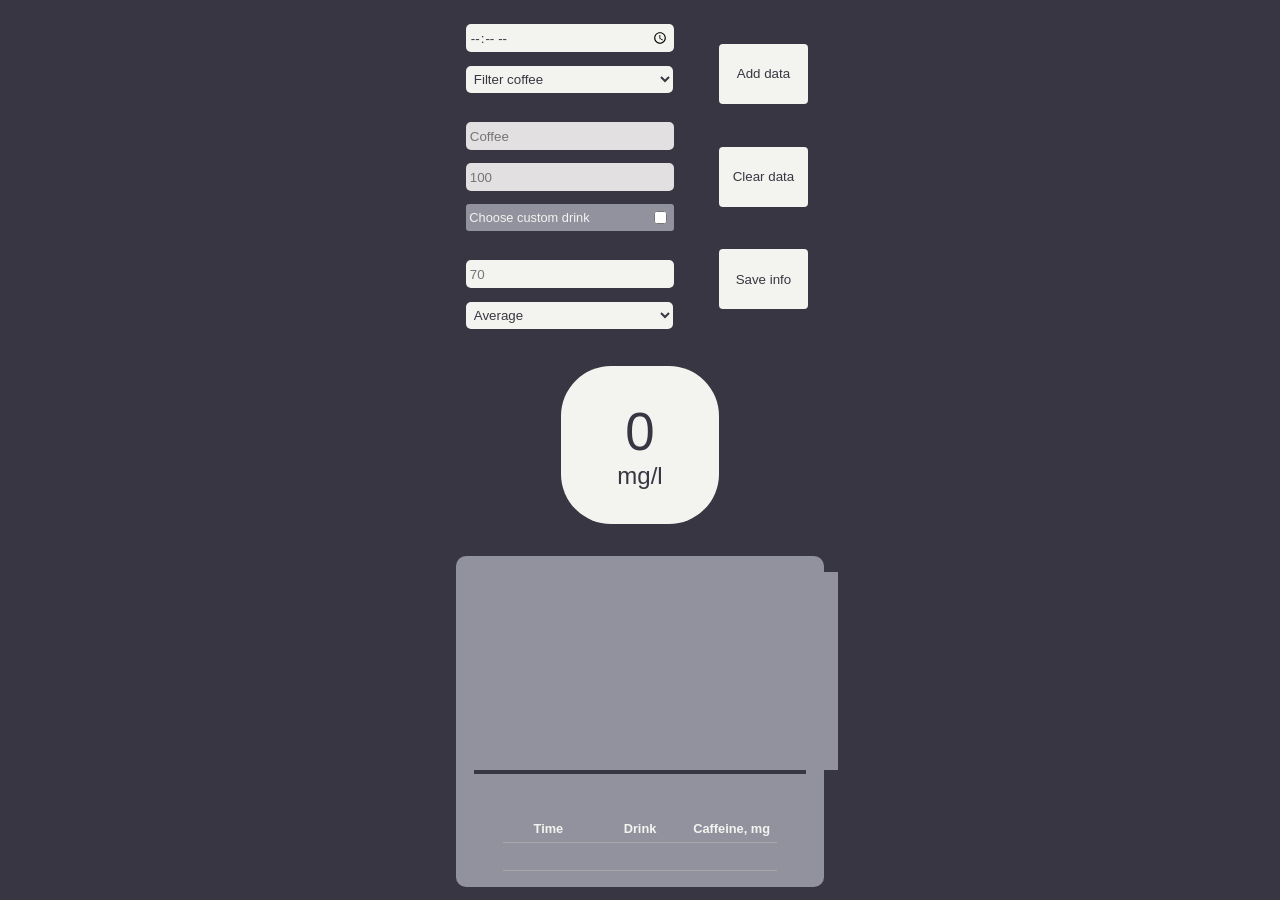
<file: main.html>
<!DOCTYPE html>
<html lang="en">
  <head>
    <meta charset="UTF-8"/>
    <meta 
      name="viewport"
      content="width=device-width, initial-scale=1.0"/>
  <title>CaffConcentration</title>
  <!-- CSS -->
  <link rel="stylesheet" href="css/style.css">
  </head>
  <body>
    <!-- MAIN BODY -->
    <div id="inputContainer"></div>
    <div id="dataContainer"></div>
    <!-- JS -->
    <script src="js/script.js " type="module"></script>
  </body>
</html>
</file>
<file: css/style.css>
/* #f3f4ef #aaa9a9 #8a6e6e #92929f #383642 */

* {
  font-family: Arial, Helvetica, sans-serif;
  color: #383642;
  background: #383642;
}

#mainContent {
  display: flex;
  flex-direction: column;
  justify-content: center;
  align-items: center;
}

#inputContainer {
  display: flex;
  flex-wrap: nowrap;
  flex-direction: row;
  justify-content: center;
  align-items: center;
  gap: 1em;
  padding: 0.3em;
}

#dataContainer {
  display: flex;
  flex-direction: column;
  gap: 1em;
  padding: 0.3em;
}

.inputSubContainer {
  display: flex;
  flex-direction: column;
  justify-content: flex-start;
  gap: 1em;
  padding: 0.3em;
}

.inputSubSubContainer {
  display: flex;
  flex-direction: column;
  justify-content: flex-start;

}

#messageContainer {
  width: 100%;
  height: 2rem;
  text-align: center;
}

input[type=text], input[type=time], select {
  border: none;
  background-color: #F3F4EF; 
  color: #383642;
  border-radius: 5px;
  padding: 0.3em;
  margin: 0.5em;
  height: 1.5em;
  width: 15em;
}

option {
  background-color: #F3F4EF; 
  color: #383642;
}

select:hover,
select:focus {
  background: #dddddd;
}

option:checked {
  background: #dddddd;
}

input:disabled {
  background-color: #e2e0e0;
  color: #d8d8d8;
}

label {
  display: flex;
  justify-content: space-between;
  align-items: center;
  font-size: 0.8em;
  padding: 0.3em;
  margin: 0.5em;
  height: 1.5em;
  border-radius: 3px;
  background: #92929f;
  color: rgb(243, 244, 239);
}

#metabolismSpeedSelect, #presetDrinkSelect {
  height: 1.7rem;
  width: 15.55em;
}

button {
  background-color: rgb(243, 244, 239);
  color: #383642;
  border: none;
  box-shadow: none;
  height: 4.5em;
  padding: 1em;
  margin: 1em;
  border-radius: 0.3em;
  cursor: pointer;
  text-align: center;
}

button:hover,
button:focus {
  background: #dddddd;
}

.actualDataSubContainer {
  display: flex;
  flex-direction: row;
  flex-wrap: wrap;
  align-content: center;
  justify-content: center;
  background: #F3F4EF;
  padding: 1.5em;
  border-radius: 50px;
  font-size: 3em;
  text-align: center;
  width: 0.3em;
  height: 0.3em;
  margin: auto;
}

.actualDataSubContainer > div {
  background: #F3F4EF;
  font-size: 0.5em;
}

#currentCaffeineValue{
  font-size: 1.1em;
}

span {
  background: #F3F4EF;
  font-size: 0.6em;
}
.userDataContainer {
  background: #F3F4EF;
  border-radius: 5px;
  padding: 0.3em;
}
.userDataSubContainer {
  background: #F3F4EF;
  font-size: 0.9em;
  margin: 0.6em;
}
.dataValuesSubContainer{
  display: flex;
  flex-direction: row;
  justify-content: center;
  align-items: center;
  gap: 1em;
  padding: 1em;
}

.dataSubContainer{
  display: flex;
  flex-direction: column;
  background: #92929f;
  border-radius: 10px;
  gap: 2.5em;
  padding: 1em;
  margin: auto;
  height: auto;
  width: 21em;
}

.graphContainer {
  margin: auto;
}
canvas {
  padding: 1em;
  width: 100%;

  color: #F3F4EF;
  background: #92929f
}

.dataTableContainer {
  font-size: 0.8em;
  margin: auto;
  color: #F3F4EF;
  background: #92929f
}

table {
  color: #F3F4EF;
  background: #92929f;
  table-layout: fixed
}

th, td {
  color: rgb(243, 244, 239);
  background: #92929f;
  height: 2em;
  width: 7em;
  text-align: center;
}

table, th, td {
  border: 1px solid #aaa9a9;
  border-collapse: collapse;
  border-left: none;
  border-right: none;
  border-top: none;
}
</file>
